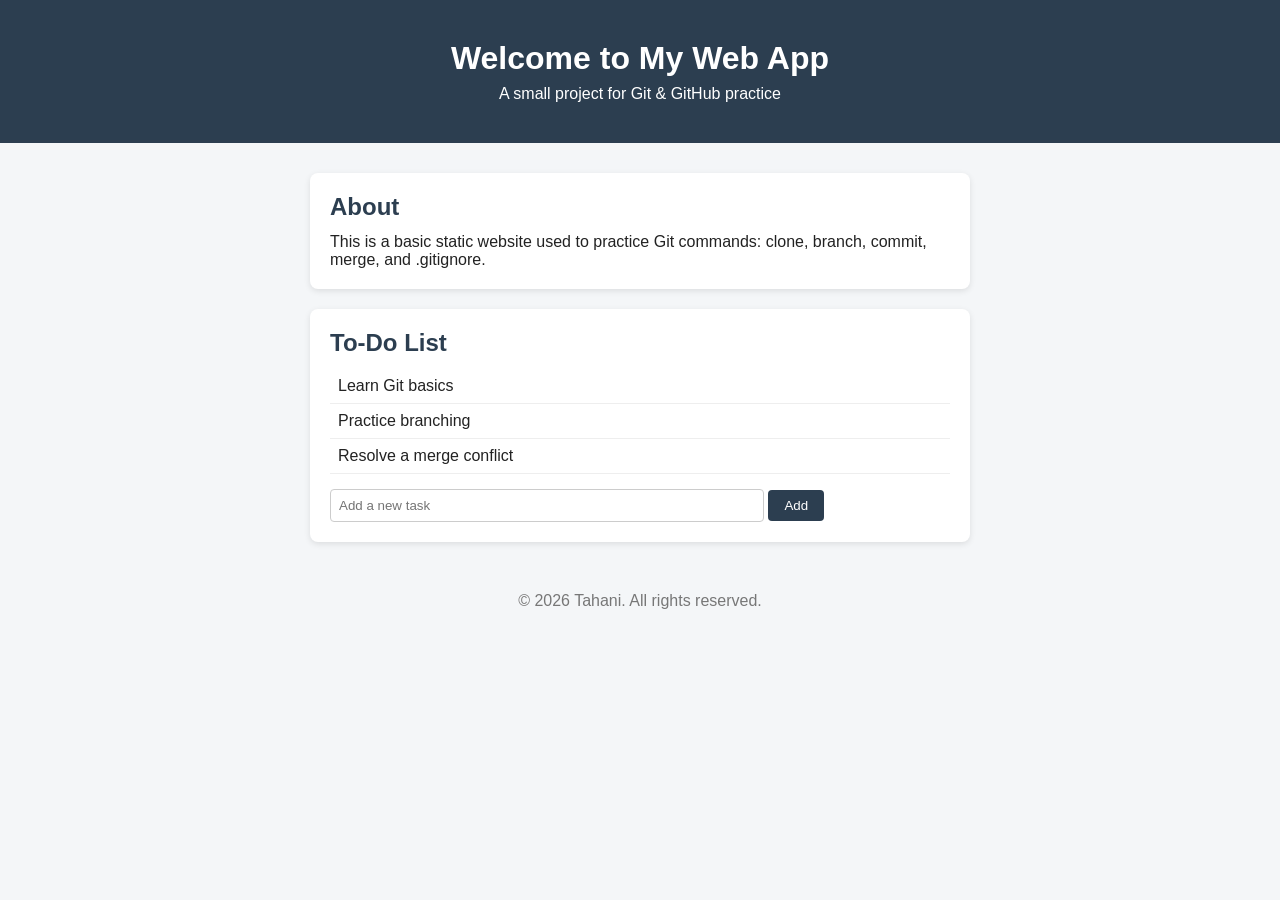
<file: index.html>
<!DOCTYPE html>
<html lang="en">
<head>
  <meta charset="UTF-8">
  <meta name="viewport" content="width=device-width, initial-scale=1.0">
  <title>My Simple Web App</title>
  <link rel="stylesheet" href="style.css">
</head>
<body>
  <header>

   <h1>Welcome to My Web App</h1>

    <p>A small project for Git & GitHub practice</p>
  </header>

  <main>
    <section class="card">
      <h2>About</h2>
      <p>This is a basic static website used to practice Git commands: clone, branch, commit, merge, and .gitignore.</p>
    </section>

    <section class="card">
      <h2>To-Do List</h2>
      <ul id="todo-list">
        <li>Learn Git basics</li>
        <li>Practice branching</li>
        <li>Resolve a merge conflict</li>
      </ul>
      <input type="text" id="todo-input" placeholder="Add a new task">
      <button onclick="addTask()">Add</button>
    </section>
  </main>

  <footer>
    <p>&copy; 2026 Tahani. All rights reserved.</p>
  </footer>

  <script src="script.js"></script>
</body>
</html>
</file>
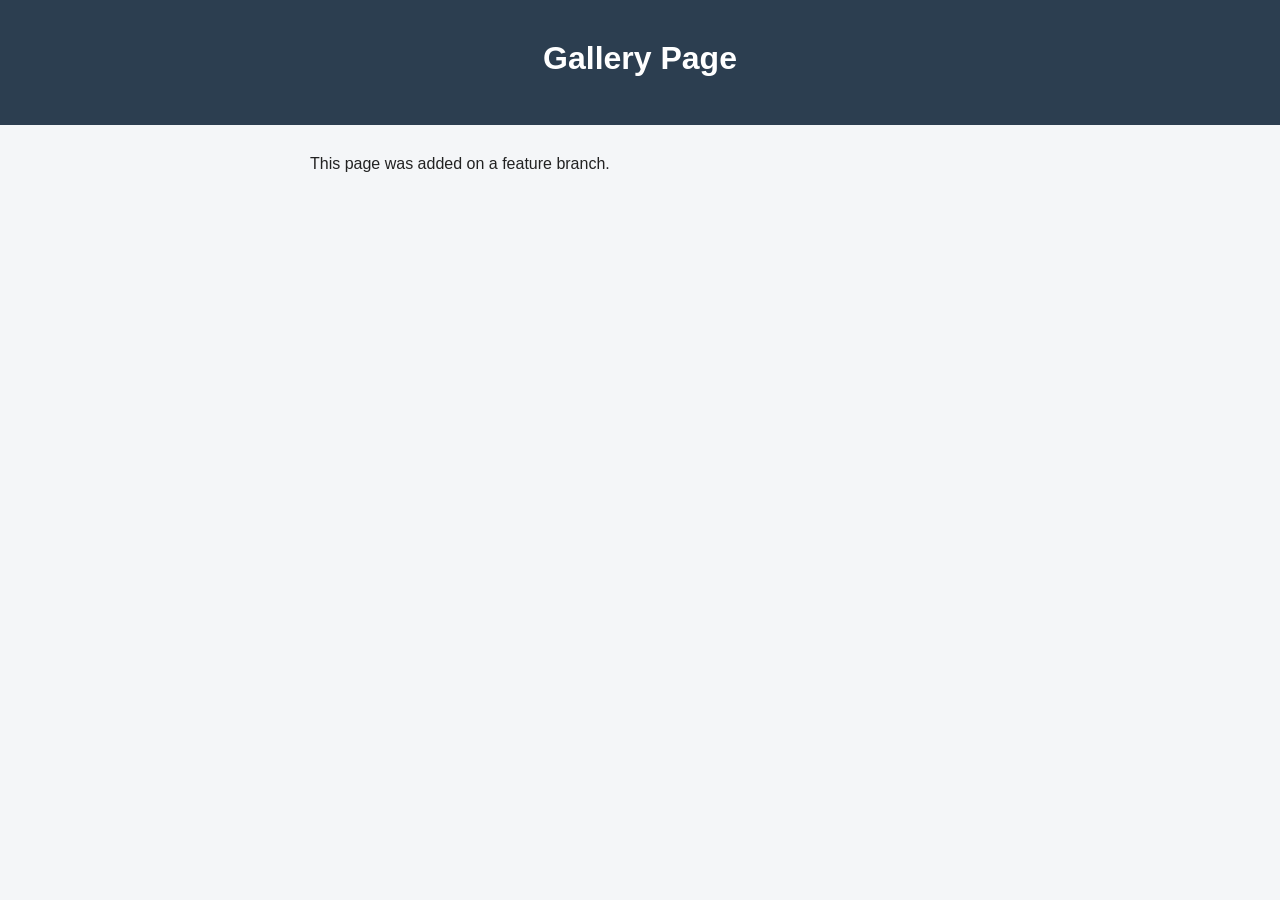
<file: gallery.html>
<!DOCTYPE html>
<html lang="en">
<head>
  <meta charset="UTF-8">
  <title>Gallery</title>
  <link rel="stylesheet" href="style.css">
</head>
<body>
  <header>
    <h1>Gallery Page</h1>
  </header>
  <main>
    <p>This page was added on a feature branch.</p>
  </main>
</body>
</html>
</file>
<file: style.css>
* {
  margin: 0;
  padding: 0;
  box-sizing: border-box;
  font-family: 'Segoe UI', Arial, sans-serif;
}

body {
  background-color: #f4f6f8;
  color: #222;
}

header {
  background-color: #2c3e50;
  color: white;
  text-align: center;
  padding: 40px 20px;
}

header h1 {
  margin-bottom: 8px;
}

main {
  max-width: 700px;
  margin: 30px auto;
  padding: 0 20px;
}

.card {
  background: white;
  border-radius: 8px;
  padding: 20px;
  margin-bottom: 20px;
  box-shadow: 0 2px 6px rgba(0,0,0,0.1);
}

.card h2 {
  margin-bottom: 12px;
  color: #2c3e50;
}

#todo-list {
  list-style: none;
  margin-bottom: 15px;
}

#todo-list li {
  padding: 8px;
  border-bottom: 1px solid #eee;
}

#todo-input {
  padding: 8px;
  width: 70%;
  border: 1px solid #ccc;
  border-radius: 4px;
}

button {
  padding: 8px 16px;
  background-color: #2c3e50;
  color: white;
  border: none;
  border-radius: 4px;
  cursor: pointer;
}

button:hover {
  background-color: #1a252f;
}

footer {
  text-align: center;
  padding: 20px;
  color: #777;
}
</file>
